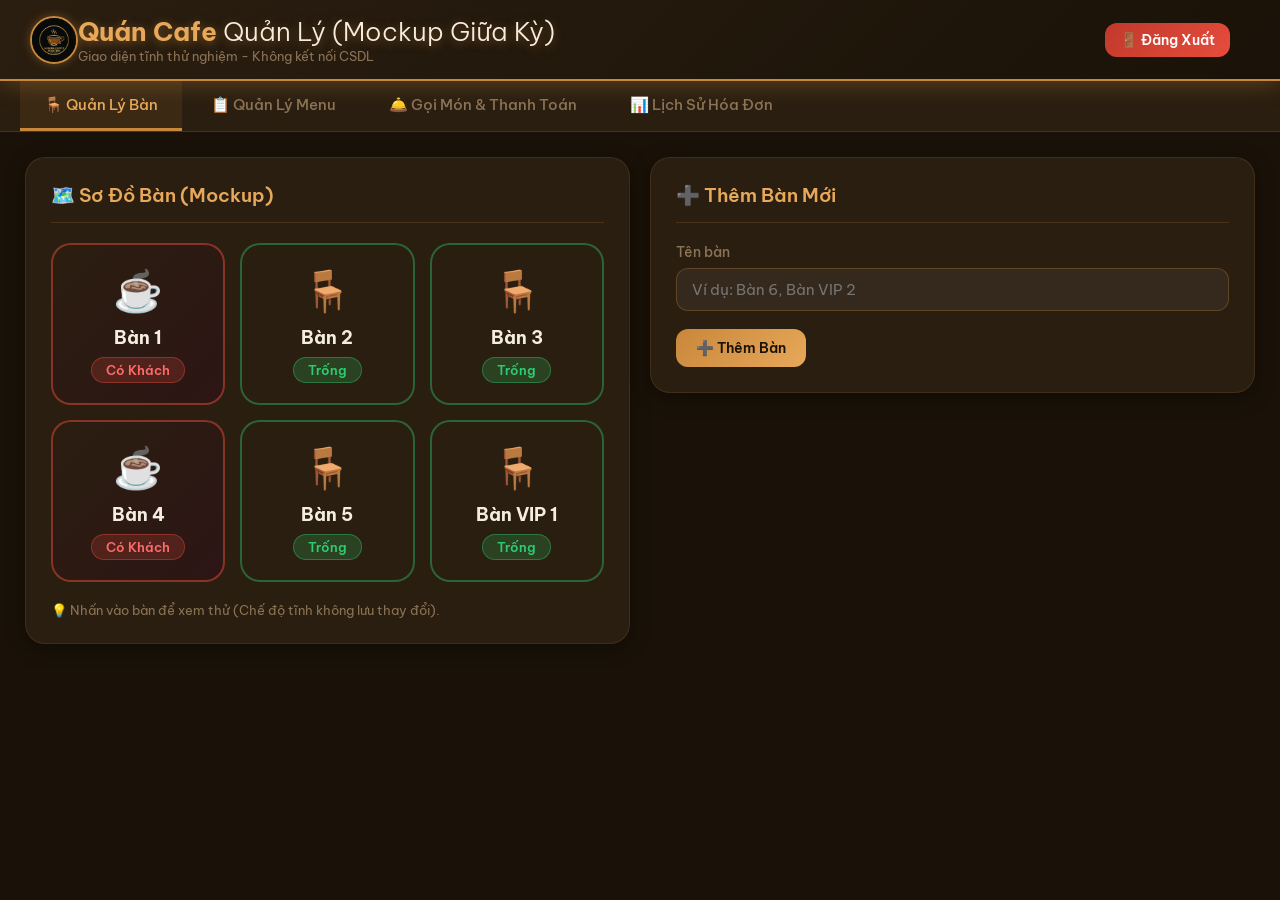
<file: form_giao_dien/index.html>
<!DOCTYPE html>
<html lang="vi">
<head>
    <meta charset="UTF-8">
    <meta name="viewport" content="width=device-width, initial-scale=1.0">
    <title>☕ Mockup Giao Diện - Quản Lý Bàn</title>
    <link rel="stylesheet" href="./css/style.css">
    <style>
        /* CSS bổ sung để thẻ <a> hiển thị đúng trong mockup */
        .nav-tab {
            text-decoration: none;
        }
    </style>
</head>
<body>

<!-- ===== HEADER ===== -->
<header class="header" style="justify-content: space-between; display: flex; align-items: center;">
    <div style="display: flex; align-items: center;">
        <img src="./images/logo.png" class="header-logo" alt="Logo">
        <div>
            <h1>Quán Cafe <span>Quản Lý (Mockup Giữa Kỳ)</span></h1>
            <div class="chu-nho">Giao diện tĩnh thử nghiệm - Không kết nối CSDL</div>
        </div>
    </div>
    <button onclick="window.location.href='./login.html'" class="btn btn-do" style="padding: 8px 15px; margin-right: 20px;">🚪 Đăng Xuất</button>
</header>

<!-- ===== THANH ĐIỀU HƯỚNG ===== -->
<nav class="nav-tabs">
    <a href="./index.html" class="nav-tab active">🪑 Quản Lý Bàn</a>
    <a href="./menu.html" class="nav-tab">📋 Quản Lý Menu</a>
    <a href="./order.html" class="nav-tab">🛎️ Gọi Món & Thanh Toán</a>
    <a href="./lichsu.html" class="nav-tab">📊 Lịch Sử Hóa Đơn</a>
</nav>

<!-- ===== NỘI DUNG CHÍNH ===== -->
<main class="main-content">
    <section class="trang">
        <div class="luoi-2-cot">
            <!-- Sơ đồ bàn mockup -->
            <div>
                <div class="card">
                    <div class="card-title">🗺️ Sơ Đồ Bàn (Mockup)</div>
                    <div class="luoi-ban">
                        <div class="the-ban co-khach" onclick="alert('Bàn 1 đang có khách. Đây là giao diện tĩnh!')">
                            <span class="icon-ban">☕</span>
                            <div class="ten-ban">Bàn 1</div>
                            <span class="trang-thai-ban co-khach">Có Khách</span>
                        </div>
                        <div class="the-ban trong" onclick="alert('Bàn 2 đang trống. Đây là giao diện tĩnh!')">
                            <span class="icon-ban">🪑</span>
                            <div class="ten-ban">Bàn 2</div>
                            <span class="trang-thai-ban trong">Trống</span>
                        </div>
                        <div class="the-ban trong" onclick="alert('Bàn 3 đang trống. Đây là giao diện tĩnh!')">
                            <span class="icon-ban">🪑</span>
                            <div class="ten-ban">Bàn 3</div>
                            <span class="trang-thai-ban trong">Trống</span>
                        </div>
                        <div class="the-ban co-khach" onclick="alert('Bàn 4 đang có khách. Đây là giao diện tĩnh!')">
                            <span class="icon-ban">☕</span>
                            <div class="ten-ban">Bàn 4</div>
                            <span class="trang-thai-ban co-khach">Có Khách</span>
                        </div>
                        <div class="the-ban trong" onclick="alert('Bàn 5 đang trống. Đây là giao diện tĩnh!')">
                            <span class="icon-ban">🪑</span>
                            <div class="ten-ban">Bàn 5</div>
                            <span class="trang-thai-ban trong">Trống</span>
                        </div>
                        <div class="the-ban trong" onclick="alert('Bàn VIP 1 đang trống. Đây là giao diện tĩnh!')">
                            <span class="icon-ban">🪑</span>
                            <div class="ten-ban">Bàn VIP 1</div>
                            <span class="trang-thai-ban trong">Trống</span>
                        </div>
                    </div>
                    <div class="chu-nho mt-15">
                        💡 Nhấn vào bàn để xem thử (Chế độ tĩnh không lưu thay đổi).
                    </div>
                </div>
            </div>

            <!-- Quản lý bàn mockup -->
            <div>
                <div class="card">
                    <div class="card-title">➕ Thêm Bàn Mới</div>
                    <div class="form-nhom">
                        <label class="form-nhan" for="ten-ban-moi">Tên bàn</label>
                        <input id="ten-ban-moi" type="text" class="form-nhap" placeholder="Ví dụ: Bàn 6, Bàn VIP 2">
                    </div>
                    <button class="btn btn-chinh" onclick="alert('Đã nhấn Thêm Bàn! (Giao diện tĩnh không lưu)')">➕ Thêm Bàn</button>
                </div>
            </div>
        </div>
    </section>
</main>

</body>
</html>
</file>
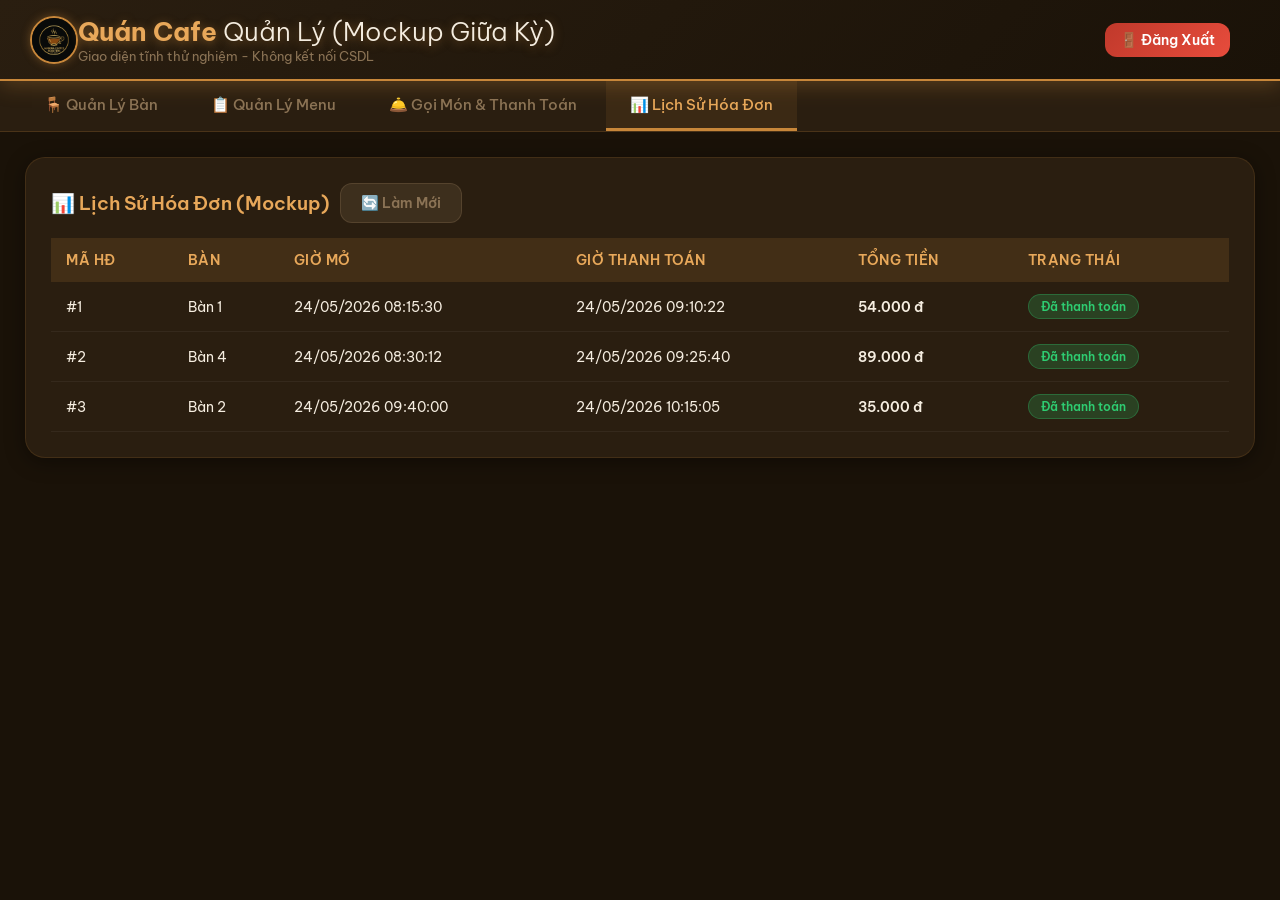
<file: form_giao_dien/lichsu.html>
<!DOCTYPE html>
<html lang="vi">
<head>
    <meta charset="UTF-8">
    <meta name="viewport" content="width=device-width, initial-scale=1.0">
    <title>☕ Mockup Giao Diện - Lịch Sử Hóa Đơn</title>
    <link rel="stylesheet" href="./css/style.css">
    <style>
        .nav-tab {
            text-decoration: none;
        }
    </style>
</head>
<body>

<!-- ===== HEADER ===== -->
<header class="header" style="justify-content: space-between; display: flex; align-items: center;">
    <div style="display: flex; align-items: center;">
        <img src="./images/logo.png" class="header-logo" alt="Logo">
        <div>
            <h1>Quán Cafe <span>Quản Lý (Mockup Giữa Kỳ)</span></h1>
            <div class="chu-nho">Giao diện tĩnh thử nghiệm - Không kết nối CSDL</div>
        </div>
    </div>
    <button onclick="window.location.href='./login.html'" class="btn btn-do" style="padding: 8px 15px; margin-right: 20px;">🚪 Đăng Xuất</button>
</header>

<!-- ===== THANH ĐIỀU HƯỚNG ===== -->
<nav class="nav-tabs">
    <a href="./index.html" class="nav-tab">🪑 Quản Lý Bàn</a>
    <a href="./menu.html" class="nav-tab">📋 Quản Lý Menu</a>
    <a href="./order.html" class="nav-tab">🛎️ Gọi Món & Thanh Toán</a>
    <a href="./lichsu.html" class="nav-tab active">📊 Lịch Sử Hóa Đơn</a>
</nav>

<!-- ===== NỘI DUNG CHÍNH ===== -->
<main class="main-content">
    <section class="trang">
        <div class="card">
            <div class="flex-hang mb-15">
                <div class="card-title" style="margin:0;border:none;padding:0">📊 Lịch Sử Hóa Đơn (Mockup)</div>
                <button class="btn btn-xam" onclick="alert('Đang làm mới dữ liệu tĩnh...')">🔄 Làm Mới</button>
            </div>
            <div style="overflow-x:auto">
                <table class="bang-du-lieu">
                    <thead>
                        <tr>
                            <th>Mã HĐ</th>
                            <th>Bàn</th>
                            <th>Giờ Mở</th>
                            <th>Giờ Thanh Toán</th>
                            <th>Tổng Tiền</th>
                            <th>Trạng Thái</th>
                        </tr>
                    </thead>
                    <tbody>
                        <tr>
                            <td>#1</td>
                            <td>Bàn 1</td>
                            <td>24/05/2026 08:15:30</td>
                            <td>24/05/2026 09:10:22</td>
                            <td class="gia-tien">54.000 đ</td>
                            <td><span class="badge badge-da-tt">Đã thanh toán</span></td>
                        </tr>
                        <tr>
                            <td>#2</td>
                            <td>Bàn 4</td>
                            <td>24/05/2026 08:30:12</td>
                            <td>24/05/2026 09:25:40</td>
                            <td class="gia-tien">89.000 đ</td>
                            <td><span class="badge badge-da-tt">Đã thanh toán</span></td>
                        </tr>
                        <tr>
                            <td>#3</td>
                            <td>Bàn 2</td>
                            <td>24/05/2026 09:40:00</td>
                            <td>24/05/2026 10:15:05</td>
                            <td class="gia-tien">35.000 đ</td>
                            <td><span class="badge badge-da-tt">Đã thanh toán</span></td>
                        </tr>
                    </tbody>
                </table>
            </div>
        </div>
    </section>
</main>

</body>
</html>
</file>
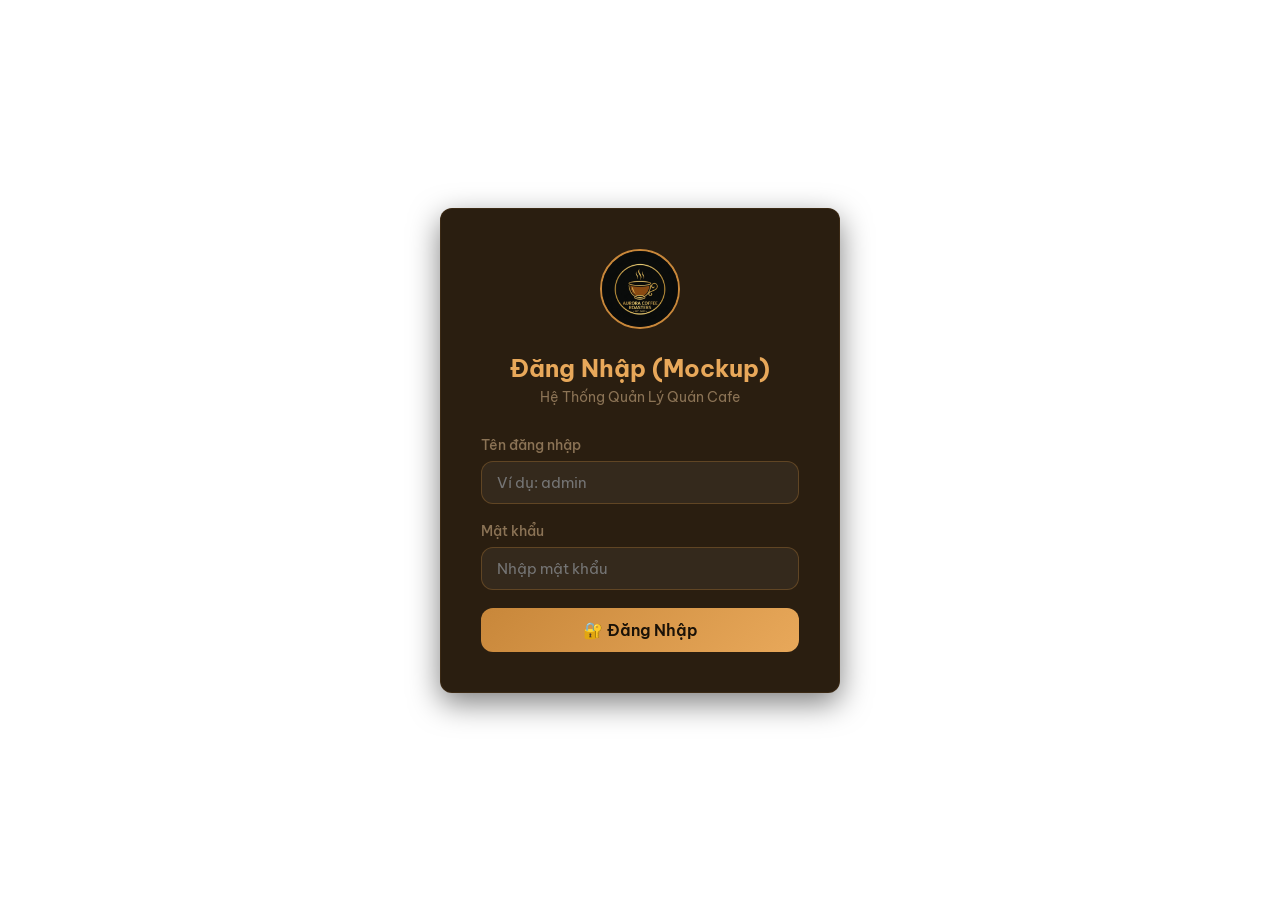
<file: form_giao_dien/login.html>
<!DOCTYPE html>
<html lang="vi">
<head>
    <meta charset="UTF-8">
    <meta name="viewport" content="width=device-width, initial-scale=1.0">
    <title>☕ Mockup Giao Diện - Đăng Nhập</title>
    <link rel="stylesheet" href="./css/style.css">
    <style>
        body {
            display: flex;
            align-items: center;
            justify-content: center;
            height: 100vh;
            margin: 0;
            background: linear-gradient(135deg, var(--mau-toi) 0%, #1a1512 100%);
        }
        .login-box {
            background: var(--mau-nen-card);
            padding: 40px;
            border-radius: 12px;
            box-shadow: 0 10px 30px rgba(0,0,0,0.5);
            width: 100%;
            max-width: 400px;
            text-align: center;
            border: 1px solid rgba(200,135,58,0.1);
        }
        .login-logo {
            width: 80px;
            height: 80px;
            margin-bottom: 20px;
            border-radius: 50%;
            border: 2px solid var(--mau-cafe);
        }
        .login-title {
            color: var(--mau-cafe-sang);
            font-size: 1.5rem;
            margin-bottom: 5px;
        }
        .login-subtitle {
            color: var(--mau-xam);
            font-size: 0.9rem;
            margin-bottom: 30px;
        }
    </style>
</head>
<body>

<div class="login-box">
    <img src="./images/logo.png" alt="Logo" class="login-logo">
    <h2 class="login-title">Đăng Nhập (Mockup)</h2>
    <p class="login-subtitle">Hệ Thống Quản Lý Quán Cafe</p>

    <form onsubmit="event.preventDefault(); alert('Đăng nhập thành công! (Mockup)'); window.location.href='./index.html';">
        <div class="form-nhom" style="text-align: left;">
            <label class="form-nhan">Tên đăng nhập</label>
            <input type="text" class="form-nhap" placeholder="Ví dụ: admin" required>
        </div>
        <div class="form-nhom" style="text-align: left;">
            <label class="form-nhan">Mật khẩu</label>
            <input type="password" class="form-nhap" placeholder="Nhập mật khẩu" required>
        </div>

        <button type="submit" class="btn btn-chinh" style="width: 100%; justify-content: center; padding: 12px; font-size: 1rem;">
            🔐 Đăng Nhập
        </button>
    </form>
</div>

</body>
</html>
</file>
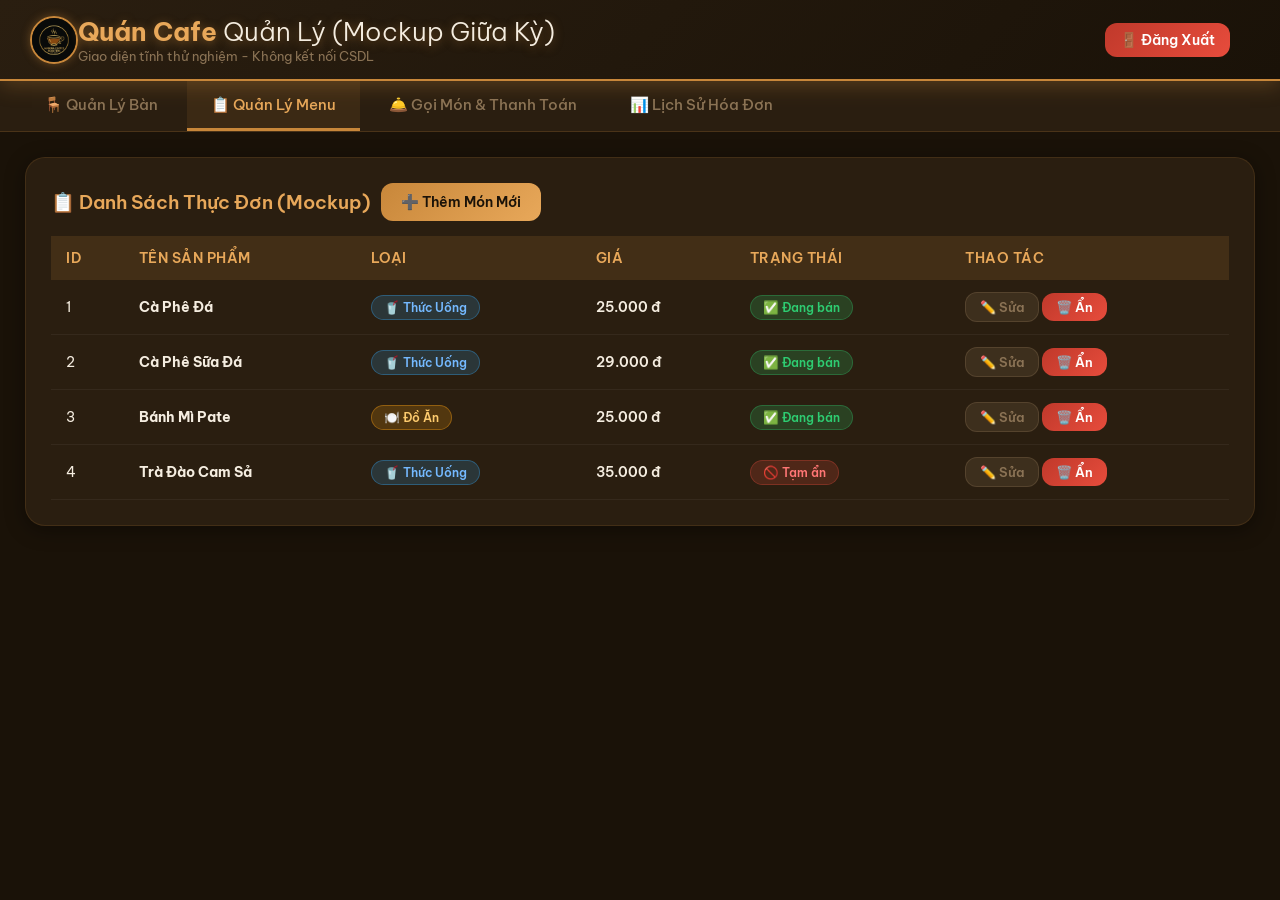
<file: form_giao_dien/menu.html>
<!DOCTYPE html>
<html lang="vi">
<head>
    <meta charset="UTF-8">
    <meta name="viewport" content="width=device-width, initial-scale=1.0">
    <title>☕ Mockup Giao Diện - Quản Lý Menu</title>
    <link rel="stylesheet" href="./css/style.css">
    <style>
        .nav-tab {
            text-decoration: none;
        }
    </style>
</head>
<body>

<!-- ===== HEADER ===== -->
<header class="header" style="justify-content: space-between; display: flex; align-items: center;">
    <div style="display: flex; align-items: center;">
        <img src="./images/logo.png" class="header-logo" alt="Logo">
        <div>
            <h1>Quán Cafe <span>Quản Lý (Mockup Giữa Kỳ)</span></h1>
            <div class="chu-nho">Giao diện tĩnh thử nghiệm - Không kết nối CSDL</div>
        </div>
    </div>
    <button onclick="window.location.href='./login.html'" class="btn btn-do" style="padding: 8px 15px; margin-right: 20px;">🚪 Đăng Xuất</button>
</header>

<!-- ===== THANH ĐIỀU HƯỚNG ===== -->
<nav class="nav-tabs">
    <a href="./index.html" class="nav-tab">🪑 Quản Lý Bàn</a>
    <a href="./menu.html" class="nav-tab active">📋 Quản Lý Menu</a>
    <a href="./order.html" class="nav-tab">🛎️ Gọi Món & Thanh Toán</a>
    <a href="./lichsu.html" class="nav-tab">📊 Lịch Sử Hóa Đơn</a>
</nav>

<!-- ===== NỘI DUNG CHÍNH ===== -->
<main class="main-content">
    <section class="trang">
        <div class="card">
            <div class="flex-hang mb-15">
                <div class="card-title" style="margin:0;border:none;padding:0">📋 Danh Sách Thực Đơn (Mockup)</div>
                <button class="btn btn-chinh" onclick="moModal('modal-them-sp')">➕ Thêm Món Mới</button>
            </div>
            <div style="overflow-x:auto">
                <table class="bang-du-lieu">
                    <thead>
                        <tr>
                            <th>ID</th>
                            <th>Tên Sản Phẩm</th>
                            <th>Loại</th>
                            <th>Giá</th>
                            <th>Trạng Thái</th>
                            <th>Thao Tác</th>
                        </tr>
                    </thead>
                    <tbody>
                        <tr>
                            <td>1</td>
                            <td><strong>Cà Phê Đá</strong></td>
                            <td><span class="badge badge-thuc-uong">🥤 Thức Uống</span></td>
                            <td class="gia-tien">25.000 đ</td>
                            <td><span class="badge badge-da-tt">✅ Đang bán</span></td>
                            <td>
                                <button class="btn btn-xam btn-nho" onclick="moModal('modal-sua-sp')">✏️ Sửa</button>
                                <button class="btn btn-do btn-nho" onclick="alert('Đã ẩn sản phẩm! (Giao diện tĩnh)')">🗑️ Ẩn</button>
                            </td>
                        </tr>
                        <tr>
                            <td>2</td>
                            <td><strong>Cà Phê Sữa Đá</strong></td>
                            <td><span class="badge badge-thuc-uong">🥤 Thức Uống</span></td>
                            <td class="gia-tien">29.000 đ</td>
                            <td><span class="badge badge-da-tt">✅ Đang bán</span></td>
                            <td>
                                <button class="btn btn-xam btn-nho" onclick="moModal('modal-sua-sp')">✏️ Sửa</button>
                                <button class="btn btn-do btn-nho" onclick="alert('Đã ẩn sản phẩm! (Giao diện tĩnh)')">🗑️ Ẩn</button>
                            </td>
                        </tr>
                        <tr>
                            <td>3</td>
                            <td><strong>Bánh Mì Pate</strong></td>
                            <td><span class="badge badge-do-an">🍽️ Đồ Ăn</span></td>
                            <td class="gia-tien">25.000 đ</td>
                            <td><span class="badge badge-da-tt">✅ Đang bán</span></td>
                            <td>
                                <button class="btn btn-xam btn-nho" onclick="moModal('modal-sua-sp')">✏️ Sửa</button>
                                <button class="btn btn-do btn-nho" onclick="alert('Đã ẩn sản phẩm! (Giao diện tĩnh)')">🗑️ Ẩn</button>
                            </td>
                        </tr>
                        <tr>
                            <td>4</td>
                            <td><strong>Trà Đào Cam Sả</strong></td>
                            <td><span class="badge badge-thuc-uong">🥤 Thức Uống</span></td>
                            <td class="gia-tien">35.000 đ</td>
                            <td><span class="badge badge-chua-tt">🚫 Tạm ẩn</span></td>
                            <td>
                                <button class="btn btn-xam btn-nho" onclick="moModal('modal-sua-sp')">✏️ Sửa</button>
                                <button class="btn btn-do btn-nho" onclick="alert('Đã ẩn sản phẩm! (Giao diện tĩnh)')">🗑️ Ẩn</button>
                            </td>
                        </tr>
                    </tbody>
                </table>
            </div>
        </div>
    </section>
</main>

<!-- ==================== MODAL THÊM SẢN PHẨM ==================== -->
<div id="modal-them-sp" class="modal-nen" onclick="dongModal('modal-them-sp')">
    <div class="modal-hop" onclick="event.stopPropagation()">
        <div class="modal-title">➕ Thêm Sản Phẩm Mới (Mockup)</div>
        <div class="form-nhom">
            <label class="form-nhan">Tên sản phẩm *</label>
            <input type="text" class="form-nhap" placeholder="Ví dụ: Bạc Xỉu">
        </div>
        <div class="form-nhom">
            <label class="form-nhan">Loại *</label>
            <select class="form-chon">
                <option value="ThucUong">🥤 Thức Uống</option>
                <option value="DoAn">🍽️ Đồ Ăn</option>
            </select>
        </div>
        <div class="form-nhom">
            <label class="form-nhan">Giá (đồng) *</label>
            <input type="number" class="form-nhap" placeholder="Ví dụ: 30000">
        </div>
        <div class="flex-hang-cuoi">
            <button class="btn btn-xam" onclick="dongModal('modal-them-sp')">✕ Hủy</button>
            <button class="btn btn-chinh" onclick="alert('Lưu sản phẩm thành công! (Giao diện tĩnh)'); dongModal('modal-them-sp')">💾 Lưu</button>
        </div>
    </div>
</div>

<!-- ==================== MODAL SỬA SẢN PHẨM ==================== -->
<div id="modal-sua-sp" class="modal-nen" onclick="dongModal('modal-sua-sp')">
    <div class="modal-hop" onclick="event.stopPropagation()">
        <div class="modal-title">✏️ Chỉnh Sửa Sản Phẩm (Mockup)</div>
        <div class="form-nhom">
            <label class="form-nhan">Tên sản phẩm</label>
            <input type="text" class="form-nhap" value="Cà Phê Sữa Đá">
        </div>
        <div class="form-nhom">
            <label class="form-nhan">Loại</label>
            <select class="form-chon">
                <option value="ThucUong" selected>🥤 Thức Uống</option>
                <option value="DoAn">🍽️ Đồ Ăn</option>
            </select>
        </div>
        <div class="form-nhom">
            <label class="form-nhan">Giá (đồng)</label>
            <input type="number" class="form-nhap" value="29000">
        </div>
        <div class="form-nhom">
            <label class="form-nhan">Trạng thái</label>
            <select class="form-chon">
                <option value="1" selected>✅ Đang bán</option>
                <option value="0">🚫 Tạm ẩn</option>
            </select>
        </div>
        <div class="flex-hang-cuoi">
            <button class="btn btn-xam" onclick="dongModal('modal-sua-sp')">✕ Hủy</button>
            <button class="btn btn-chinh" onclick="alert('Cập nhật thành công! (Giao diện tĩnh)'); dongModal('modal-sua-sp')">💾 Lưu</button>
        </div>
    </div>
</div>

<script>
    function moModal(id) {
        document.getElementById(id).classList.add('hien');
    }
    function dongModal(id) {
        document.getElementById(id).classList.remove('hien');
    }
</script>
</body>
</html>
</file>
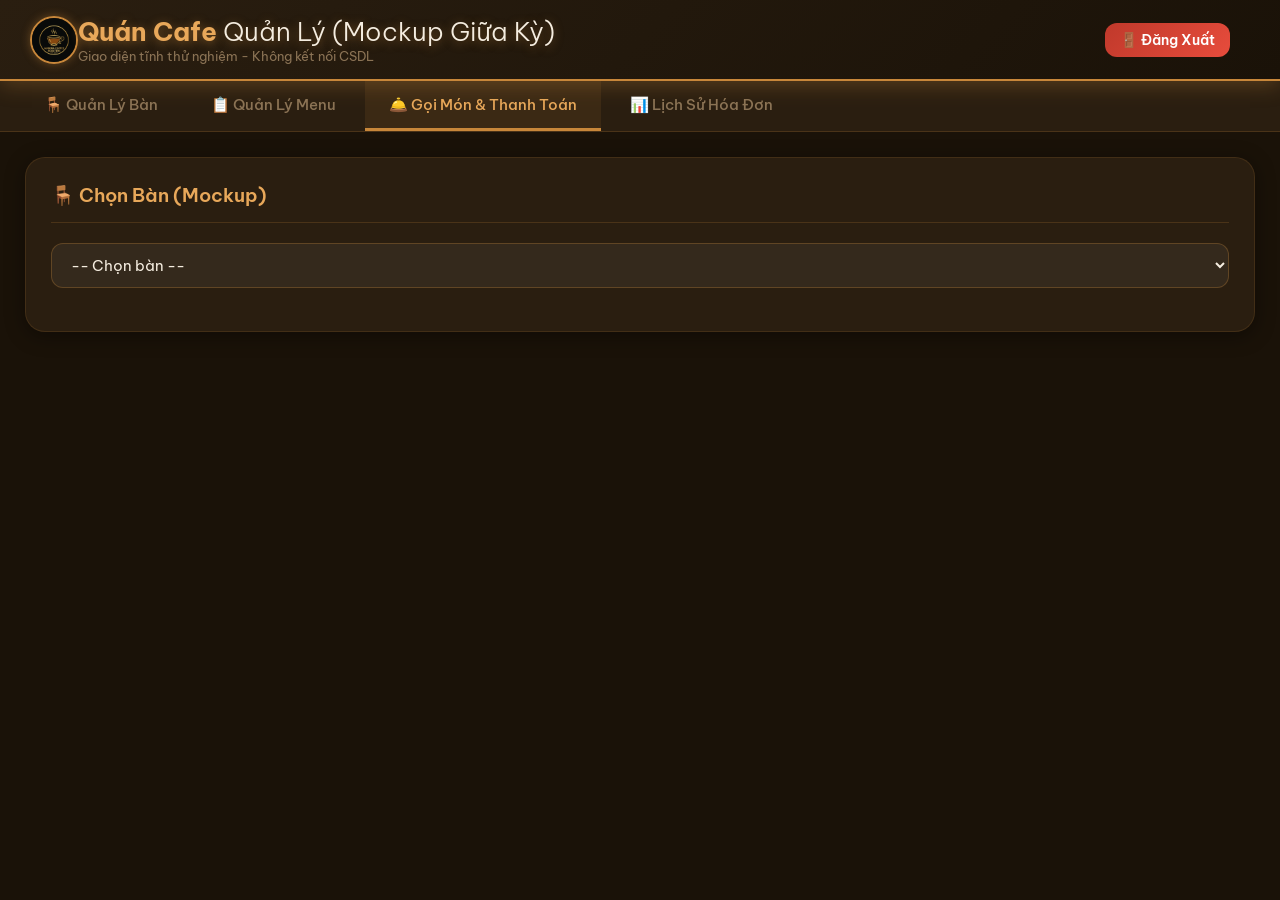
<file: form_giao_dien/order.html>
<!DOCTYPE html>
<html lang="vi">
<head>
    <meta charset="UTF-8">
    <meta name="viewport" content="width=device-width, initial-scale=1.0">
    <title>☕ Mockup Giao Diện - Gọi Món & Thanh Toán</title>
    <link rel="stylesheet" href="./css/style.css">
    <style>
        .nav-tab {
            text-decoration: none;
        }
    </style>
</head>
<body>

<!-- ===== HEADER ===== -->
<header class="header" style="justify-content: space-between; display: flex; align-items: center;">
    <div style="display: flex; align-items: center;">
        <img src="./images/logo.png" class="header-logo" alt="Logo">
        <div>
            <h1>Quán Cafe <span>Quản Lý (Mockup Giữa Kỳ)</span></h1>
            <div class="chu-nho">Giao diện tĩnh thử nghiệm - Không kết nối CSDL</div>
        </div>
    </div>
    <button onclick="window.location.href='./login.html'" class="btn btn-do" style="padding: 8px 15px; margin-right: 20px;">🚪 Đăng Xuất</button>
</header>

<!-- ===== THANH ĐIỀU HƯỚNG ===== -->
<nav class="nav-tabs">
    <a href="./index.html" class="nav-tab">🪑 Quản Lý Bàn</a>
    <a href="./menu.html" class="nav-tab">📋 Quản Lý Menu</a>
    <a href="./order.html" class="nav-tab active">🛎️ Gọi Món & Thanh Toán</a>
    <a href="./lichsu.html" class="nav-tab">📊 Lịch Sử Hóa Đơn</a>
</nav>

<!-- ===== NỘI DUNG CHÍNH ===== -->
<main class="main-content">
    <section class="trang">
        <!-- Chọn bàn mockup -->
        <div class="card">
            <div class="card-title">🪑 Chọn Bàn (Mockup)</div>
            <div class="form-nhom">
                <select id="chon-ban-order-mock" class="form-chon" onchange="chonBanMock()">
                    <option value="">-- Chọn bàn --</option>
                    <option value="ban1">Bàn 1 (Có Khách)</option>
                    <option value="ban2">Bàn 2 (Trống)</option>
                    <option value="ban3">Bàn 3 (Trống)</option>
                    <option value="ban4">Bàn 4 (Có Khách)</option>
                </select>
            </div>
        </div>

        <!-- Bàn trống mockup: nút mở bàn -->
        <div id="khu-vuc-mo-ban-mock" class="card text-giua" style="display:none">
            <div style="font-size:4rem;margin-bottom:15px">🪑</div>
            <h3 id="ten-ban-mo-mock" style="color:var(--mau-cafe-sang);margin-bottom:10px"></h3>
            <p class="chu-nho mb-15">Bàn đang trống. Nhấn nút bên dưới để mở bàn cho khách.</p>
            <button class="btn btn-xanh" onclick="alert('Đã mở bàn thành công! (Giao diện tĩnh)')">✅ Mở Bàn & Tạo Hóa Đơn</button>
        </div>

        <!-- Bàn có khách mockup: khu vực gọi món + hóa đơn -->
        <div id="khu-vuc-hoa-don-mock" class="khu-vuc-hoa-don" style="display:none">
            <!-- Cột trái: gọi món mockup -->
            <div>
                <div class="card">
                    <div class="card-title">🍽️ Thêm Món</div>

                    <div class="form-nhom">
                        <label class="form-nhan">Chọn món</label>
                        <select id="chon-san-pham-mock" class="form-chon" onchange="kiemTraLoaiMock()">
                            <option value="">-- Chọn món --</option>
                            <option value="capheda" data-loai="ThucUong">🥤 Cà Phê Đá - 25.000 đ</option>
                            <option value="caphesuada" data-loai="ThucUong">🥤 Cà Phê Sữa Đá - 29.000 đ</option>
                            <option value="banhmipate" data-loai="DoAn">🍽️ Bánh Mì Pate - 25.000 đ</option>
                        </select>
                    </div>

                    <!-- Tùy chọn thêm size -->
                    <div id="khu-vuc-tuy-chon-mock" class="form-nhom" style="display:none">
                        <label class="form-nhan">🥤 Size (chỉ áp dụng cho thức uống)</label>
                        <select class="form-chon">
                            <option value="">Thường (không đổi giá)</option>
                            <option value="Size L">Size L (+5.000 đ)</option>
                        </select>
                    </div>

                    <div class="form-nhom">
                        <label class="form-nhan">Số lượng</label>
                        <input type="number" class="form-nhap" value="1" min="1" max="99">
                    </div>

                    <div class="form-nhom">
                        <label class="form-nhan">Ghi chú (không bắt buộc)</label>
                        <input type="text" class="form-nhap" placeholder="Ví dụ: Ít đá, nhiều sữa...">
                    </div>

                    <button class="btn btn-chinh" onclick="alert('Đã thêm món vào hóa đơn! (Giao diện tĩnh không lưu)')">
                        ➕ Thêm Vào Hóa Đơn
                    </button>
                </div>
            </div>

            <!-- Cột phải: hóa đơn hiện tại mockup -->
            <div>
                <div class="card">
                    <div class="card-title">
                        🧾 Hóa Đơn - <span id="ten-ban-hoa-don-mock" class="chu-cafe"></span>
                    </div>
                    <div class="chu-nho mb-15">
                        ⏰ Mở lúc: 24/05/2026 09:30:15
                    </div>

                    <div class="danh-sach-mon-goi">
                        <div class="dong-mon">
                            <div>
                                <strong>Cà Phê Sữa Đá</strong>
                                <span class="chu-nho"> • Size L</span>
                                <div class="chu-nho">x2 × 34.000 đ</div>
                            </div>
                            <div class="flex-hang">
                                <span class="gia-tien">68.000 đ</span>
                                <button class="btn btn-do btn-nho" onclick="alert('Đã xóa món! (Giao diện tĩnh)')">✕</button>
                            </div>
                        </div>
                        <div class="dong-mon">
                            <div>
                                <strong>Bánh Mì Pate</strong>
                                <div class="chu-nho">x1 × 25.000 đ</div>
                            </div>
                            <div class="flex-hang">
                                <span class="gia-tien">25.000 đ</span>
                                <button class="btn btn-do btn-nho" onclick="alert('Đã xóa món! (Giao diện tĩnh)')">✕</button>
                            </div>
                        </div>
                    </div>

                    <div class="tong-tien-hoa-don mt-15">
                        <div class="chu-nho mb-15">TỔNG TIỀN THANH TOÁN</div>
                        <div class="so-tong-tien">93.000 đ</div>
                    </div>

                    <button class="btn btn-xanh" style="width:100%;margin-top:15px;justify-content:center;padding:14px"
                            onclick="alert('Xác nhận thanh toán 93.000 đ và in hóa đơn thành công! (Giao diện tĩnh)')">
                        💳 Thanh Toán & Xuất Hóa Đơn
                    </button>
                </div>
            </div>
        </div>
    </section>
</main>

<script>
    function chonBanMock() {
        const val = document.getElementById('chon-ban-order-mock').value;
        const khuHD = document.getElementById('khu-vuc-hoa-don-mock');
        const khuMo = document.getElementById('khu-vuc-mo-ban-mock');
        const tenBanMo = document.getElementById('ten-ban-mo-mock');
        const tenBanHD = document.getElementById('ten-ban-hoa-don-mock');

        if (!val) {
            khuHD.style.display = 'none';
            khuMo.style.display = 'none';
        } else if (val === 'ban2' || val === 'ban3') {
            khuHD.style.display = 'none';
            khuMo.style.display = 'block';
            tenBanMo.textContent = val === 'ban2' ? 'Bàn 2' : 'Bàn 3';
        } else {
            khuMo.style.display = 'none';
            khuHD.style.display = 'grid';
            tenBanHD.textContent = val === 'ban1' ? 'Bàn 1' : 'Bàn 4';
        }
    }

    function kiemTraLoaiMock() {
        const select = document.getElementById('chon-san-pham-mock');
        const option = select.options[select.selectedIndex];
        const loai = option.dataset.loai;
        document.getElementById('khu-vuc-tuy-chon-mock').style.display = loai === 'ThucUong' ? 'block' : 'none';
    }
</script>
</body>
</html>
</file>
<file: form_giao_dien/css/style.css>
/* =====================================================
   QUẢN LÝ QUÁN CAFE - CSS CHÍNH
   Dùng Google Fonts + CSS Variables + Dark Mode
===================================================== */
@import url('https://fonts.googleapis.com/css2?family=Be+Vietnam+Pro:wght@300;400;500;600;700&display=swap');

:root {
    --mau-nen: #1a1208;
    --mau-nen-card: #2a1e10;
    --mau-nen-hover: #3a2a18;
    --mau-cafe: #c8873a;
    --mau-cafe-sang: #e8a85a;
    --mau-xanh: #2ecc71;
    --mau-xanh-nhat: #27ae60;
    --mau-do: #e74c3c;
    --mau-do-nhat: #c0392b;
    --mau-vang: #f39c12;
    --mau-trang: #f5ede0;
    --mau-xam: #8b7355;
    --mau-duong: #3498db;
    --bo-vien: 12px;
    --bo-vien-lon: 20px;
    --bong: 0 4px 20px rgba(0,0,0,0.4);
    --bong-cafe: 0 4px 20px rgba(200, 135, 58, 0.3);
    --chu-chinh: 'Be Vietnam Pro', sans-serif;
}

* {
    margin: 0;
    padding: 0;
    box-sizing: border-box;
}

body {
    font-family: var(--chu-chinh);
    background-color: var(--mau-nen);
    color: var(--mau-trang);
    min-height: 100vh;
    overflow-x: hidden;
}

/* ===== HEADER ===== */
.header {
    background: linear-gradient(135deg, #2a1e10, #1a1208);
    border-bottom: 2px solid var(--mau-cafe);
    padding: 15px 30px;
    display: flex;
    align-items: center;
    gap: 20px;
    box-shadow: var(--bong-cafe);
    position: sticky;
    top: 0;
    z-index: 100;
}

.header-logo {
    width: 48px;
    height: 48px;
    border-radius: 50%;
    object-fit: cover;
    border: 2px solid var(--mau-cafe);
    box-shadow: 0 0 10px rgba(200, 135, 58, 0.4);
    animation: xoay 3s ease-in-out infinite alternate;
}

@keyframes xoay {
    from { transform: rotate(-5deg); }
    to { transform: rotate(5deg); }
}

.header h1 {
    font-size: 1.6rem;
    font-weight: 700;
    color: var(--mau-cafe-sang);
    text-shadow: 0 2px 10px rgba(200,135,58,0.5);
}

.header h1 span {
    color: var(--mau-trang);
    font-weight: 300;
}

/* ===== NAVIGATION ===== */
.nav-tabs {
    display: flex;
    background: var(--mau-nen-card);
    border-bottom: 1px solid rgba(200,135,58,0.2);
    padding: 0 20px;
    gap: 5px;
    overflow-x: auto;
}

.nav-tab {
    padding: 14px 24px;
    cursor: pointer;
    color: var(--mau-xam);
    font-weight: 500;
    font-size: 0.95rem;
    border-bottom: 3px solid transparent;
    transition: all 0.3s ease;
    white-space: nowrap;
    display: flex;
    align-items: center;
    gap: 8px;
    text-decoration: none;
}

.nav-tab:hover {
    color: var(--mau-cafe-sang);
    background: rgba(200,135,58,0.1);
}

.nav-tab.active {
    color: var(--mau-cafe-sang);
    border-bottom-color: var(--mau-cafe);
    background: rgba(200,135,58,0.1);
}

/* ===== MAIN CONTENT ===== */
.main-content {
    padding: 25px;
    max-width: 1400px;
    margin: 0 auto;
}

.trang {
    display: block;
    animation: hienLen 0.3s ease;
}

@keyframes hienLen {
    from { opacity: 0; transform: translateY(10px); }
    to { opacity: 1; transform: translateY(0); }
}

/* ===== CARDS ===== */
.card {
    background: var(--mau-nen-card);
    border-radius: var(--bo-vien-lon);
    padding: 25px;
    box-shadow: var(--bong);
    border: 1px solid rgba(200,135,58,0.15);
    margin-bottom: 20px;
}

.card-title {
    font-size: 1.2rem;
    font-weight: 600;
    color: var(--mau-cafe-sang);
    margin-bottom: 20px;
    display: flex;
    align-items: center;
    gap: 10px;
    border-bottom: 1px solid rgba(200,135,58,0.2);
    padding-bottom: 15px;
}

/* ===== LƯỚI BÀN ===== */
.luoi-ban {
    display: grid;
    grid-template-columns: repeat(auto-fill, minmax(160px, 1fr));
    gap: 15px;
    margin-bottom: 20px;
}

.the-ban {
    background: var(--mau-nen-card);
    border: 2px solid rgba(200,135,58,0.3);
    border-radius: var(--bo-vien-lon);
    padding: 20px 15px;
    text-align: center;
    cursor: pointer;
    transition: all 0.3s ease;
    position: relative;
    overflow: hidden;
}

.the-ban::before {
    content: '';
    position: absolute;
    top: 0;
    left: -100%;
    width: 100%;
    height: 100%;
    background: linear-gradient(90deg, transparent, rgba(200,135,58,0.1), transparent);
    transition: left 0.5s ease;
}

.the-ban:hover::before {
    left: 100%;
}

.the-ban:hover {
    border-color: var(--mau-cafe);
    transform: translateY(-4px);
    box-shadow: var(--bong-cafe);
}

.the-ban.trong {
    border-color: rgba(46,204,113,0.4);
}

.the-ban.co-khach {
    border-color: rgba(231,76,60,0.5);
    background: linear-gradient(135deg, #2a1e10, #2d1515);
}

.ten-ban {
    font-weight: 700;
    font-size: 1.1rem;
    margin: 10px 0 8px;
    color: var(--mau-trang);
}

.trang-thai-ban {
    display: inline-block;
    padding: 4px 14px;
    border-radius: 20px;
    font-size: 0.8rem;
    font-weight: 600;
}

.trang-thai-ban.trong {
    background: rgba(46,204,113,0.2);
    color: var(--mau-xanh);
    border: 1px solid rgba(46,204,113,0.4);
}

.trang-thai-ban.co-khach {
    background: rgba(231,76,60,0.2);
    color: #ff6b6b;
    border: 1px solid rgba(231,76,60,0.4);
}

.icon-ban {
    font-size: 2.5rem;
    display: block;
}

/* ===== BUTTONS ===== */
.btn {
    padding: 10px 20px;
    border: none;
    border-radius: var(--bo-vien);
    cursor: pointer;
    font-family: var(--chu-chinh);
    font-size: 0.9rem;
    font-weight: 600;
    transition: all 0.2s ease;
    display: inline-flex;
    align-items: center;
    gap: 7px;
}

.btn:hover {
    transform: translateY(-2px);
    box-shadow: 0 4px 15px rgba(0,0,0,0.3);
}

.btn:active {
    transform: translateY(0);
}

.btn-chinh {
    background: linear-gradient(135deg, var(--mau-cafe), var(--mau-cafe-sang));
    color: var(--mau-nen);
}

.btn-xanh {
    background: linear-gradient(135deg, var(--mau-xanh-nhat), var(--mau-xanh));
    color: white;
}

.btn-do {
    background: linear-gradient(135deg, var(--mau-do-nhat), var(--mau-do));
    color: white;
}

.btn-xam {
    background: rgba(139,115,85,0.2);
    color: var(--mau-xam);
    border: 1px solid rgba(139,115,85,0.3);
}

.btn-nho {
    padding: 6px 14px;
    font-size: 0.82rem;
}

/* ===== FORMS ===== */
.form-nhom {
    margin-bottom: 18px;
}

.form-nhan {
    display: block;
    font-size: 0.88rem;
    color: var(--mau-xam);
    margin-bottom: 7px;
    font-weight: 500;
}

.form-nhap,
.form-chon {
    width: 100%;
    padding: 11px 15px;
    background: rgba(255,255,255,0.05);
    border: 1px solid rgba(200,135,58,0.3);
    border-radius: var(--bo-vien);
    color: var(--mau-trang);
    font-family: var(--chu-chinh);
    font-size: 0.95rem;
    transition: border-color 0.2s;
    outline: none;
}

.form-nhap:focus,
.form-chon:focus {
    border-color: var(--mau-cafe);
    background: rgba(200,135,58,0.08);
    box-shadow: 0 0 0 3px rgba(200,135,58,0.15);
}

.form-chon option {
    background: var(--mau-nen-card);
    color: var(--mau-trang);
}

/* ===== BẢNG DỮ LIỆU ===== */
.bang-du-lieu {
    width: 100%;
    border-collapse: collapse;
}

.bang-du-lieu thead {
    background: rgba(200,135,58,0.15);
}

.bang-du-lieu th {
    padding: 13px 15px;
    text-align: left;
    font-size: 0.85rem;
    color: var(--mau-cafe-sang);
    font-weight: 600;
    text-transform: uppercase;
    letter-spacing: 0.5px;
}

.bang-du-lieu td {
    padding: 12px 15px;
    border-bottom: 1px solid rgba(255,255,255,0.05);
    font-size: 0.9rem;
    color: var(--mau-trang);
}

.bang-du-lieu tbody tr:hover {
    background: rgba(200,135,58,0.07);
}

/* ===== BADGES ===== */
.badge {
    display: inline-block;
    padding: 4px 12px;
    border-radius: 20px;
    font-size: 0.78rem;
    font-weight: 600;
}

.badge-thuc-uong {
    background: rgba(52,152,219,0.2);
    color: #74b9ff;
    border: 1px solid rgba(52,152,219,0.4);
}

.badge-do-an {
    background: rgba(243,156,18,0.2);
    color: #fdcb6e;
    border: 1px solid rgba(243,156,18,0.4);
}

.badge-chua-tt {
    background: rgba(231,76,60,0.2);
    color: #ff7675;
    border: 1px solid rgba(231,76,60,0.3);
}

.badge-da-tt {
    background: rgba(46,204,113,0.2);
    color: var(--mau-xanh);
    border: 1px solid rgba(46,204,113,0.3);
}

/* ===== LAYOUT ===== */
.luoi-2-cot {
    display: grid;
    grid-template-columns: 1fr 1fr;
    gap: 20px;
}

.luoi-3-cot {
    display: grid;
    grid-template-columns: 1fr 1fr 1fr;
    gap: 20px;
}

/* ===== KHU VỰC ORDER ===== */
.khu-vuc-hoa-don {
    display: grid;
    grid-template-columns: 1fr 380px;
    gap: 20px;
    align-items: start;
}

.danh-sach-mon-goi {
    max-height: 400px;
    overflow-y: auto;
}

.dong-mon {
    display: flex;
    justify-content: space-between;
    align-items: center;
    padding: 10px 15px;
    border-bottom: 1px solid rgba(255,255,255,0.05);
    transition: background 0.2s;
}

.dong-mon:hover {
    background: rgba(200,135,58,0.08);
}

.tong-tien-hoa-don {
    background: linear-gradient(135deg, rgba(200,135,58,0.2), rgba(200,135,58,0.1));
    border: 1px solid rgba(200,135,58,0.4);
    border-radius: var(--bo-vien);
    padding: 20px;
    text-align: center;
    margin-top: 15px;
}

.so-tong-tien {
    font-size: 2.2rem;
    font-weight: 700;
    color: var(--mau-cafe-sang);
    text-shadow: 0 2px 10px rgba(200,135,58,0.5);
}

/* ===== THỐNG BÁO ===== */
.thong-bao {
    padding: 12px 18px;
    border-radius: var(--bo-vien);
    margin: 10px 0;
    font-size: 0.9rem;
    font-weight: 500;
    display: none;
    animation: truotXuong 0.3s ease;
}

@keyframes truotXuong {
    from { opacity: 0; transform: translateY(-10px); }
    to { opacity: 1; transform: translateY(0); }
}

.thong-bao.thanh-cong {
    background: rgba(46,204,113,0.2);
    border: 1px solid rgba(46,204,113,0.4);
    color: var(--mau-xanh);
    display: block;
}

.thong-bao.loi {
    background: rgba(231,76,60,0.2);
    border: 1px solid rgba(231,76,60,0.4);
    color: #ff6b6b;
    display: block;
}

/* ===== MODAL ===== */
.modal-nen {
    display: none;
    position: fixed;
    inset: 0;
    background: rgba(0,0,0,0.7);
    z-index: 1000;
    align-items: center;
    justify-content: center;
    backdrop-filter: blur(4px);
}

.modal-nen.hien {
    display: flex;
    animation: hienLen 0.2s ease;
}

.modal-hop {
    background: var(--mau-nen-card);
    border: 1px solid rgba(200,135,58,0.4);
    border-radius: var(--bo-vien-lon);
    padding: 30px;
    width: 90%;
    max-width: 480px;
    box-shadow: 0 20px 60px rgba(0,0,0,0.6);
}

.modal-title {
    font-size: 1.3rem;
    font-weight: 700;
    color: var(--mau-cafe-sang);
    margin-bottom: 20px;
}

/* ===== RESPONSIVE ===== */
@media (max-width: 900px) {
    .luoi-2-cot,
    .luoi-3-cot,
    .khu-vuc-hoa-don {
        grid-template-columns: 1fr;
    }

    .luoi-ban {
        grid-template-columns: repeat(auto-fill, minmax(130px, 1fr));
    }

    .main-content {
        padding: 15px;
    }
}

/* ===== SCROLLBAR ===== */
::-webkit-scrollbar {
    width: 6px;
    height: 6px;
}
::-webkit-scrollbar-track {
    background: var(--mau-nen);
}
::-webkit-scrollbar-thumb {
    background: var(--mau-cafe);
    border-radius: 3px;
}

/* ===== TIỆN ÍCH ===== */
.flex-hang { display: flex; align-items: center; gap: 10px; }
.flex-hang-cuoi { display: flex; justify-content: flex-end; gap: 10px; margin-top: 15px; }
.text-phai { text-align: right; }
.text-giua { text-align: center; }
.mb-15 { margin-bottom: 15px; }
.mt-15 { margin-top: 15px; }
.trong-suot { opacity: 0.6; }
.chu-nho { font-size: 0.82rem; color: var(--mau-xam); }
.chu-cafe { color: var(--mau-cafe-sang); }
.chu-xanh { color: var(--mau-xanh); }
.chu-do { color: var(--mau-do); }

/* Giá tiền đẹp */
.gia-tien {
    font-weight: 600;
    color: var(--mau-cafe-sang);
    font-variant-numeric: tabular-nums;
}

/* Loader */
.dang-tai {
    text-align: center;
    padding: 40px;
    color: var(--mau-xam);
    font-style: italic;
}
</file>
